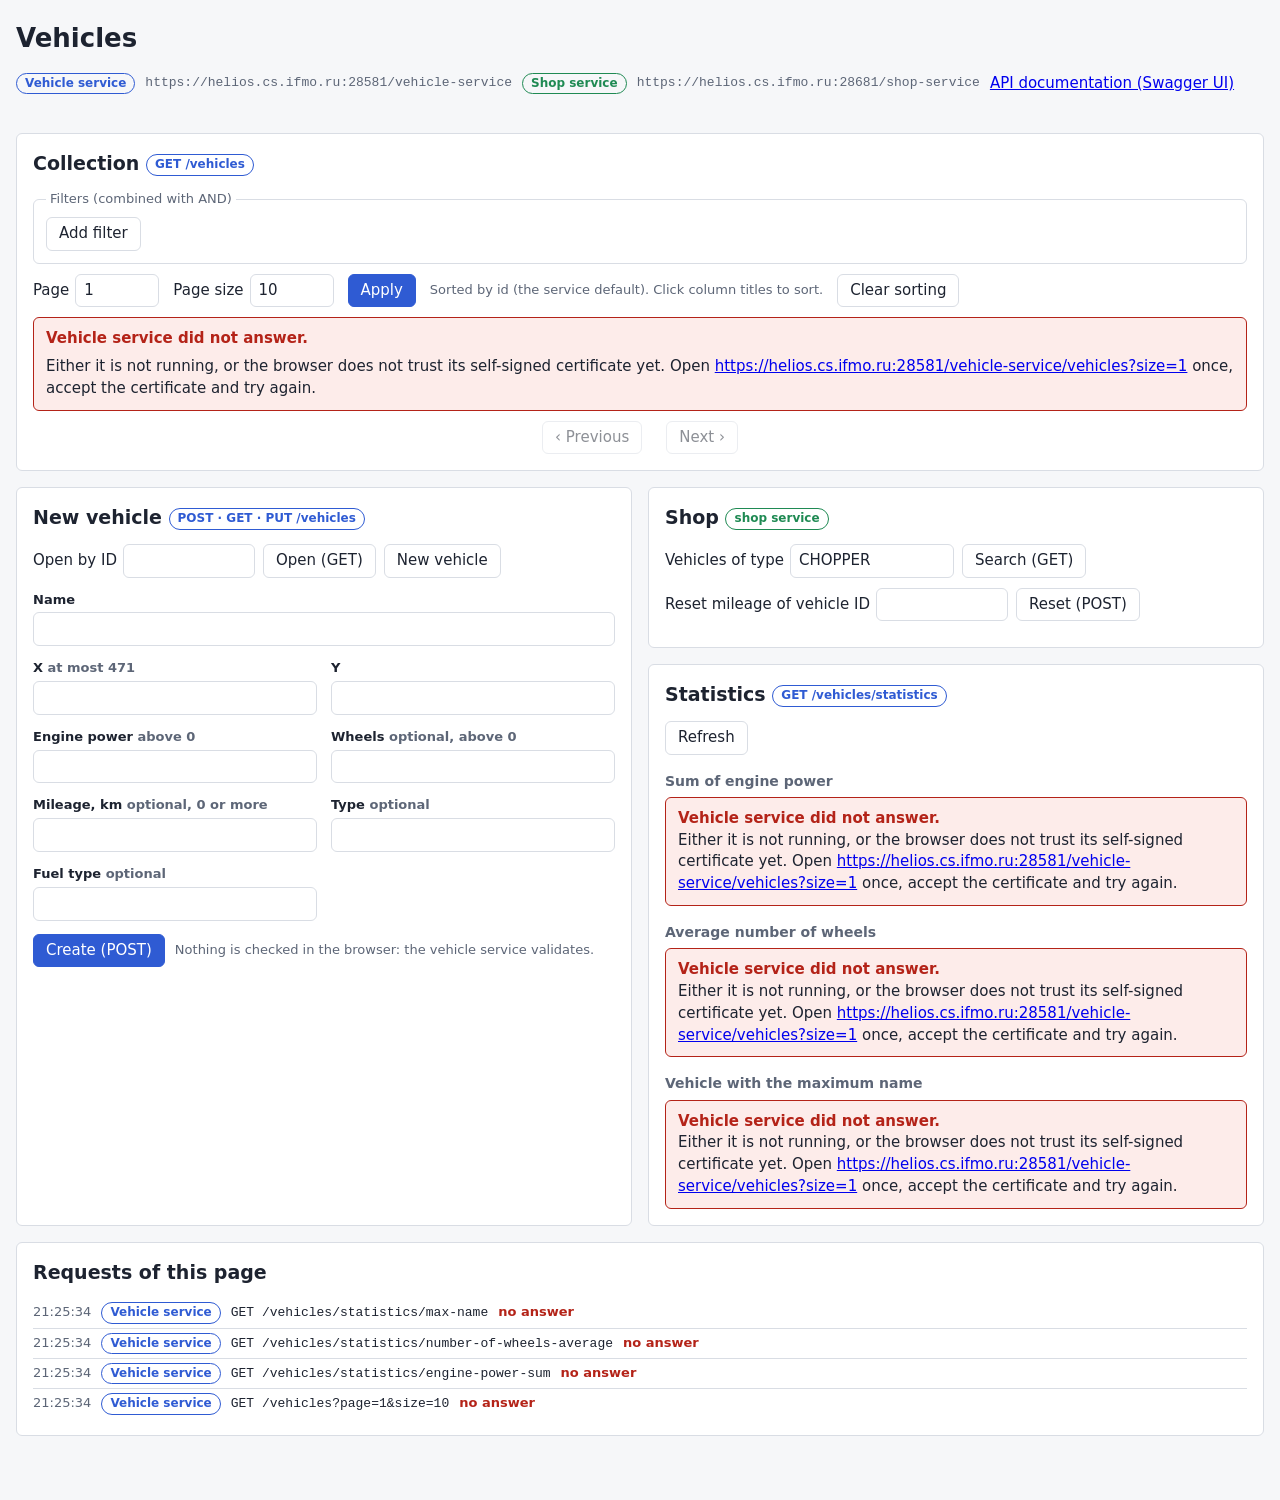
<file: web-client/src/main/webapp/index.html>
<!doctype html>
<html lang="en">
<head>
    <meta charset="utf-8">
    <meta name="viewport" content="width=device-width, initial-scale=1">
    <title>Vehicles</title>
    <link rel="stylesheet" href="app.css">
    <script type="module" src="js/main.js"></script>
</head>
<body>
<header>
    <h1>Vehicles</h1>
    <p class="services">
        <span class="service vehicle">Vehicle service</span> <code id="vehicle-service-url"></code>
        <span class="service shop">Shop service</span> <code id="shop-service-url"></code>
        <a id="swagger-link" href="/swagger/" target="_blank" rel="noopener">API documentation (Swagger UI)</a>
    </p>
</header>

<main>
    <section id="collection" aria-labelledby="collection-title">
        <h2 id="collection-title">Collection <span class="service vehicle">GET /vehicles</span></h2>
        <form id="query-form" class="query">
            <fieldset>
                <legend>Filters (combined with AND)</legend>
                <div id="filters"></div>
                <button type="button" id="add-filter">Add filter</button>
            </fieldset>
            <div class="query-line">
                <label>Page <input id="page" value="1" size="4" inputmode="numeric" autocomplete="off"></label>
                <label>Page size <input id="size" value="10" size="4" inputmode="numeric" autocomplete="off"></label>
                <button type="submit" class="primary">Apply</button>
                <span id="sort-summary" class="hint"></span>
                <button type="button" id="clear-sort">Clear sorting</button>
            </div>
        </form>
        <div id="collection-messages" class="messages"></div>
        <div id="collection-table"></div>
        <nav class="pager" aria-label="Pages">
            <button type="button" id="previous-page" disabled>‹ Previous</button>
            <span id="page-summary"></span>
            <button type="button" id="next-page" disabled>Next ›</button>
        </nav>
    </section>

    <div class="columns">
        <section id="editor" aria-labelledby="editor-title">
            <h2><span id="editor-title">New vehicle</span> <span
                    class="service vehicle">POST · GET · PUT /vehicles</span></h2>
            <form id="open-form" class="inline">
                <label>Open by ID <input id="open-id" size="10" inputmode="numeric" autocomplete="off"></label>
                <button type="submit">Open (GET)</button>
                <button type="button" id="new-vehicle">New vehicle</button>
            </form>
            <p id="editor-created" class="hint"></p>
            <form id="vehicle-form" novalidate autocomplete="off">
                <div class="field wide" data-field="name">
                    <label for="vehicle-name">Name</label>
                    <input id="vehicle-name">
                    <small class="field-error"></small>
                </div>
                <div class="field" data-field="coordinates/x">
                    <label for="vehicle-x">X <span class="hint">at most 471</span></label>
                    <input id="vehicle-x" inputmode="numeric">
                    <small class="field-error"></small>
                </div>
                <div class="field" data-field="coordinates/y">
                    <label for="vehicle-y">Y</label>
                    <input id="vehicle-y" inputmode="numeric">
                    <small class="field-error"></small>
                </div>
                <div class="field" data-field="enginePower">
                    <label for="vehicle-enginePower">Engine power <span class="hint">above 0</span></label>
                    <input id="vehicle-enginePower" inputmode="decimal">
                    <small class="field-error"></small>
                </div>
                <div class="field" data-field="numberOfWheels">
                    <label for="vehicle-numberOfWheels">Wheels <span class="hint">optional, above 0</span></label>
                    <input id="vehicle-numberOfWheels" inputmode="numeric">
                    <small class="field-error"></small>
                </div>
                <div class="field" data-field="mileage">
                    <label for="vehicle-mileage">Mileage, km <span class="hint">optional, 0 or more</span></label>
                    <input id="vehicle-mileage" inputmode="decimal">
                    <small class="field-error"></small>
                </div>
                <div class="field" data-field="type">
                    <label for="vehicle-type">Type <span class="hint">optional</span></label>
                    <input id="vehicle-type" list="vehicle-types">
                    <small class="field-error"></small>
                </div>
                <div class="field" data-field="fuelType">
                    <label for="vehicle-fuelType">Fuel type <span class="hint">optional</span></label>
                    <input id="vehicle-fuelType" list="fuel-types">
                    <small class="field-error"></small>
                </div>
                <div class="form-actions wide">
                    <button type="submit" id="save-vehicle" class="primary">Create (POST)</button>
                    <span class="hint">Nothing is checked in the browser: the vehicle service validates.</span>
                </div>
            </form>
            <div id="editor-messages" class="messages"></div>
        </section>

        <div class="stack">
            <section id="shop" aria-labelledby="shop-title">
                <h2 id="shop-title">Shop <span class="service shop">shop service</span></h2>
                <form id="search-form" class="inline">
                    <label>Vehicles of type <input id="search-type" list="vehicle-types" value="CHOPPER" size="14"
                                                   autocomplete="off"></label>
                    <button type="submit">Search (GET)</button>
                </form>
                <div id="search-results" class="messages"></div>
                <form id="fix-form" class="inline">
                    <label>Reset mileage of vehicle ID <input id="fix-id" size="10" inputmode="numeric"
                                                              autocomplete="off"></label>
                    <button type="submit">Reset (POST)</button>
                </form>
                <div id="fix-messages" class="messages"></div>
            </section>

            <section id="statistics" aria-labelledby="statistics-title">
                <h2 id="statistics-title">Statistics <span class="service vehicle">GET /vehicles/statistics</span></h2>
                <button type="button" id="refresh-statistics">Refresh</button>
                <h3>Sum of engine power</h3>
                <div id="statistics-power"></div>
                <h3>Average number of wheels</h3>
                <div id="statistics-wheels"></div>
                <h3>Vehicle with the maximum name</h3>
                <div id="statistics-max-name"></div>
            </section>
        </div>
    </div>

    <section id="exchanges" aria-labelledby="exchanges-title">
        <h2 id="exchanges-title">Requests of this page</h2>
        <ul id="exchange-log"></ul>
    </section>
</main>

<datalist id="vehicle-types">
    <option value="HELICOPTER"></option>
    <option value="MOTORCYCLE"></option>
    <option value="CHOPPER"></option>
    <option value="SPACESHIP"></option>
</datalist>
<datalist id="fuel-types">
    <option value="GASOLINE"></option>
    <option value="ELECTRICITY"></option>
    <option value="MANPOWER"></option>
    <option value="ANTIMATTER"></option>
</datalist>
</body>
</html>
</file>
<file: web-client/src/main/webapp/app.css>
:root {
    color-scheme: light dark;
    --text: #1d2330;
    --muted: #5d6677;
    --background: #f6f7f9;
    --surface: #ffffff;
    --border: #d9dde4;
    --accent: #2f5bd3;
    --accent-text: #ffffff;
    --vehicle: #2f5bd3;
    --shop: #1f8a53;
    --error: #b42318;
    --error-surface: #fdecea;
    --ok: #1f7a4d;
    --ok-surface: #e7f5ee;
    --radius: 6px;
    --font: system-ui, -apple-system, "Segoe UI", Roboto, sans-serif;
    --mono: ui-monospace, "SF Mono", Menlo, Consolas, monospace;
}

@media (prefers-color-scheme: dark) {
    :root {
        --text: #e6e9ef;
        --muted: #9aa3b2;
        --background: #14171c;
        --surface: #1d2129;
        --border: #343a46;
        --accent: #6d8ff0;
        --accent-text: #0e1116;
        --vehicle: #8ea8f5;
        --shop: #5cc28c;
        --error: #ff8a80;
        --error-surface: #3a1f1d;
        --ok: #6fd3a0;
        --ok-surface: #17301f;
    }
}

* {
    box-sizing: border-box;
}

body {
    margin: 0;
    padding: 0 16px 48px;
    background: var(--background);
    color: var(--text);
    font: 15px/1.45 var(--font);
}

header, main {
    max-width: 1280px;
    margin: 0 auto;
}

header {
    padding: 20px 0 8px;
}

h1 {
    margin: 0;
    font-size: 26px;
}

h2 {
    margin: 0 0 12px;
    font-size: 19px;
}

h3 {
    margin: 16px 0 6px;
    font-size: 14px;
    color: var(--muted);
}

code {
    font-family: var(--mono);
    font-size: 13px;
}

section {
    background: var(--surface);
    border: 1px solid var(--border);
    border-radius: var(--radius);
    padding: 16px;
    margin: 16px 0;
    min-width: 0;
}

.columns {
    display: grid;
    grid-template-columns: minmax(0, 1fr) minmax(0, 1fr);
    gap: 16px;
}

.columns > section, .stack > section {
    margin: 0;
}

.stack {
    display: flex;
    flex-direction: column;
    gap: 16px;
    min-width: 0;
}

@media (max-width: 900px) {
    .columns {
        grid-template-columns: minmax(0, 1fr);
    }
}

.services {
    color: var(--muted);
    display: flex;
    flex-wrap: wrap;
    gap: 6px 10px;
    align-items: center;
}

.service {
    display: inline-block;
    padding: 1px 8px;
    border-radius: 999px;
    font-size: 12px;
    font-weight: 600;
    border: 1px solid currentColor;
    vertical-align: middle;
}

.service.vehicle {
    color: var(--vehicle);
}

.service.shop {
    color: var(--shop);
}

.hint {
    color: var(--muted);
    font-size: 13px;
}

/* ------------------------------------------------------------ controls */

input, select, button {
    font: inherit;
    color: inherit;
}

input, select {
    background: var(--surface);
    border: 1px solid var(--border);
    border-radius: var(--radius);
    padding: 5px 8px;
    min-width: 0;
}

button {
    background: var(--surface);
    border: 1px solid var(--border);
    border-radius: var(--radius);
    padding: 5px 12px;
    cursor: pointer;
}

button:hover:not(:disabled) {
    border-color: var(--accent);
}

button:disabled {
    opacity: 0.5;
    cursor: default;
}

button.primary {
    background: var(--accent);
    border-color: var(--accent);
    color: var(--accent-text);
}

button.danger:hover:not(:disabled) {
    border-color: var(--error);
    color: var(--error);
}

button.icon {
    padding: 5px 10px;
}

:focus-visible {
    outline: 2px solid var(--accent);
    outline-offset: 1px;
}

label {
    display: inline-flex;
    gap: 6px;
    align-items: center;
}

form.inline {
    display: flex;
    flex-wrap: wrap;
    gap: 8px;
    align-items: center;
    margin: 0 0 10px;
}

/* ------------------------------------------------------------ query */

fieldset {
    border: 1px solid var(--border);
    border-radius: var(--radius);
    margin: 0 0 10px;
    padding: 8px 12px 12px;
}

legend {
    color: var(--muted);
    font-size: 13px;
    padding: 0 4px;
}

.filter {
    display: flex;
    flex-wrap: wrap;
    gap: 6px;
    margin-bottom: 6px;
}

.filter-value {
    flex: 1 1 200px;
}

.query-line {
    display: flex;
    flex-wrap: wrap;
    gap: 8px 14px;
    align-items: center;
}

/* ------------------------------------------------------------ table */

.table-wrapper {
    overflow-x: auto;
    border: 1px solid var(--border);
    border-radius: var(--radius);
    margin: 8px 0;
}

table {
    border-collapse: collapse;
    width: 100%;
    font-size: 14px;
}

th, td {
    padding: 6px 10px;
    text-align: left;
    border-bottom: 1px solid var(--border);
    white-space: nowrap;
}

td:nth-child(2) {
    white-space: normal;
    min-width: 120px;
    overflow-wrap: anywhere;
}

tbody tr:last-child td {
    border-bottom: none;
}

th {
    font-size: 13px;
    color: var(--muted);
    font-weight: 600;
}

.numeric {
    text-align: right;
    font-variant-numeric: tabular-nums;
}

td.empty {
    text-align: center;
    color: var(--muted);
    padding: 16px;
}

td.actions button {
    padding: 2px 8px;
    font-size: 13px;
}

td.actions button + button {
    margin-left: 6px;
}

button.sort {
    border: none;
    background: none;
    padding: 0;
    color: inherit;
    font-weight: inherit;
}

button.sort:hover {
    color: var(--accent);
}

.sort-marker {
    color: var(--accent);
}

.pager {
    display: flex;
    gap: 12px;
    align-items: center;
    justify-content: center;
}

.visually-hidden {
    position: absolute;
    width: 1px;
    height: 1px;
    overflow: hidden;
    clip-path: inset(50%);
}

/* ------------------------------------------------------------ form */

#vehicle-form {
    display: grid;
    grid-template-columns: repeat(2, minmax(0, 1fr));
    gap: 10px 14px;
}

.field {
    display: flex;
    flex-direction: column;
    gap: 3px;
}

.field label {
    display: block;
    font-size: 13px;
    font-weight: 600;
}

.field.wide, .form-actions.wide {
    grid-column: 1 / -1;
}

.field.invalid input {
    border-color: var(--error);
}

.field-error {
    color: var(--error);
    font-size: 13px;
    min-height: 0;
}

.form-actions {
    display: flex;
    flex-wrap: wrap;
    gap: 10px;
    align-items: center;
}

/* ------------------------------------------------------------ messages */

.messages:empty {
    display: none;
}

.messages {
    margin: 10px 0;
}

.problem, .notice {
    border-radius: var(--radius);
    padding: 10px 12px;
}

.problem {
    background: var(--error-surface);
    color: var(--error);
    border: 1px solid var(--error);
}

.problem p, .problem ul {
    margin: 6px 0 0;
    color: var(--text);
}

.problem ul {
    padding-left: 20px;
}

.notice {
    background: var(--ok-surface);
    color: var(--ok);
    border: 1px solid var(--ok);
}

.value {
    font-size: 22px;
    font-weight: 600;
    font-variant-numeric: tabular-nums;
}

#statistics p {
    margin: 0;
}

/* ------------------------------------------------------------ request log */

#exchange-log {
    list-style: none;
    margin: 0;
    padding: 0;
    font-size: 13px;
}

#exchange-log li {
    display: flex;
    flex-wrap: wrap;
    gap: 4px 10px;
    align-items: baseline;
    padding: 4px 0;
    border-bottom: 1px solid var(--border);
}

#exchange-log li:last-child {
    border-bottom: none;
}

#exchange-log time {
    color: var(--muted);
    font-variant-numeric: tabular-nums;
}

#exchange-log li code:not(.body) {
    overflow-wrap: anywhere;
}

#exchange-log li.ok strong {
    color: var(--ok);
}

#exchange-log li.failed strong {
    color: var(--error);
}

#exchange-log code.body {
    flex-basis: 100%;
    color: var(--muted);
    overflow-wrap: anywhere;
}

#exchange-log:empty::after {
    content: "No requests yet.";
    color: var(--muted);
}
</file>
